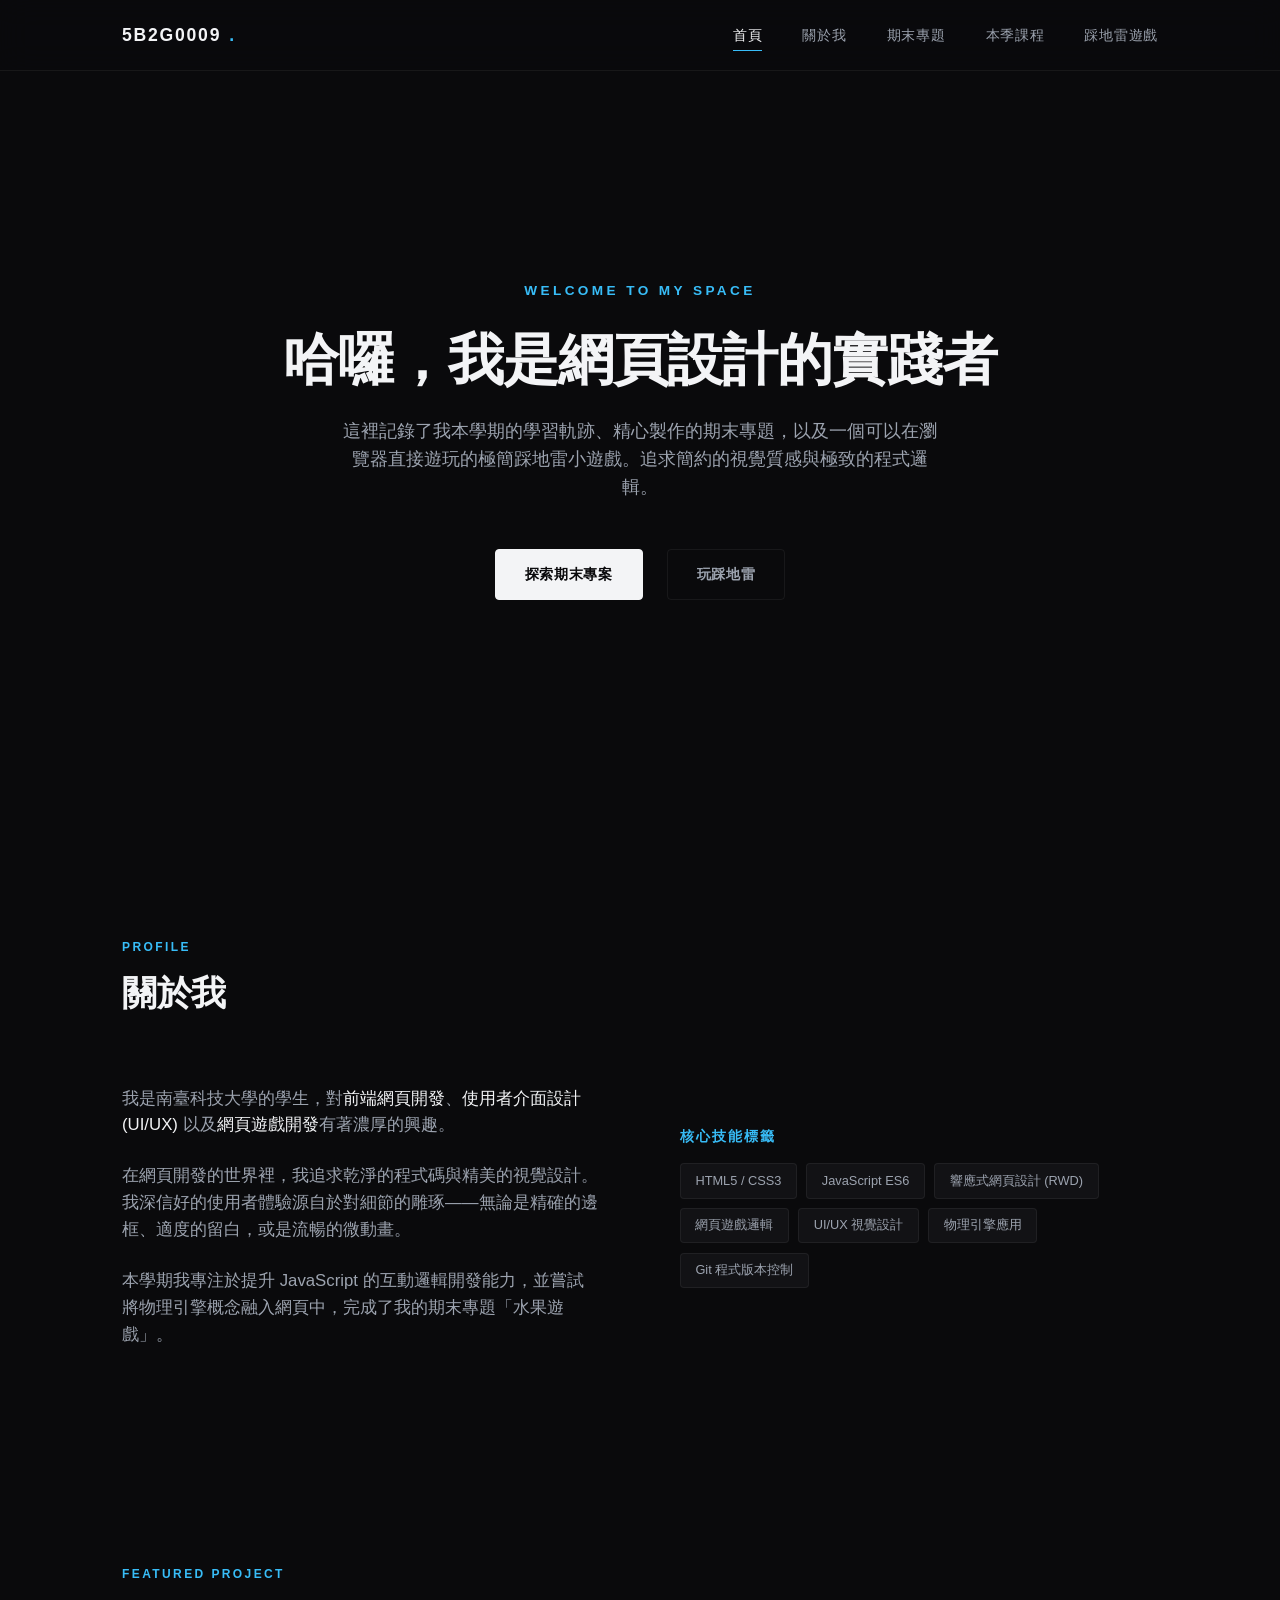
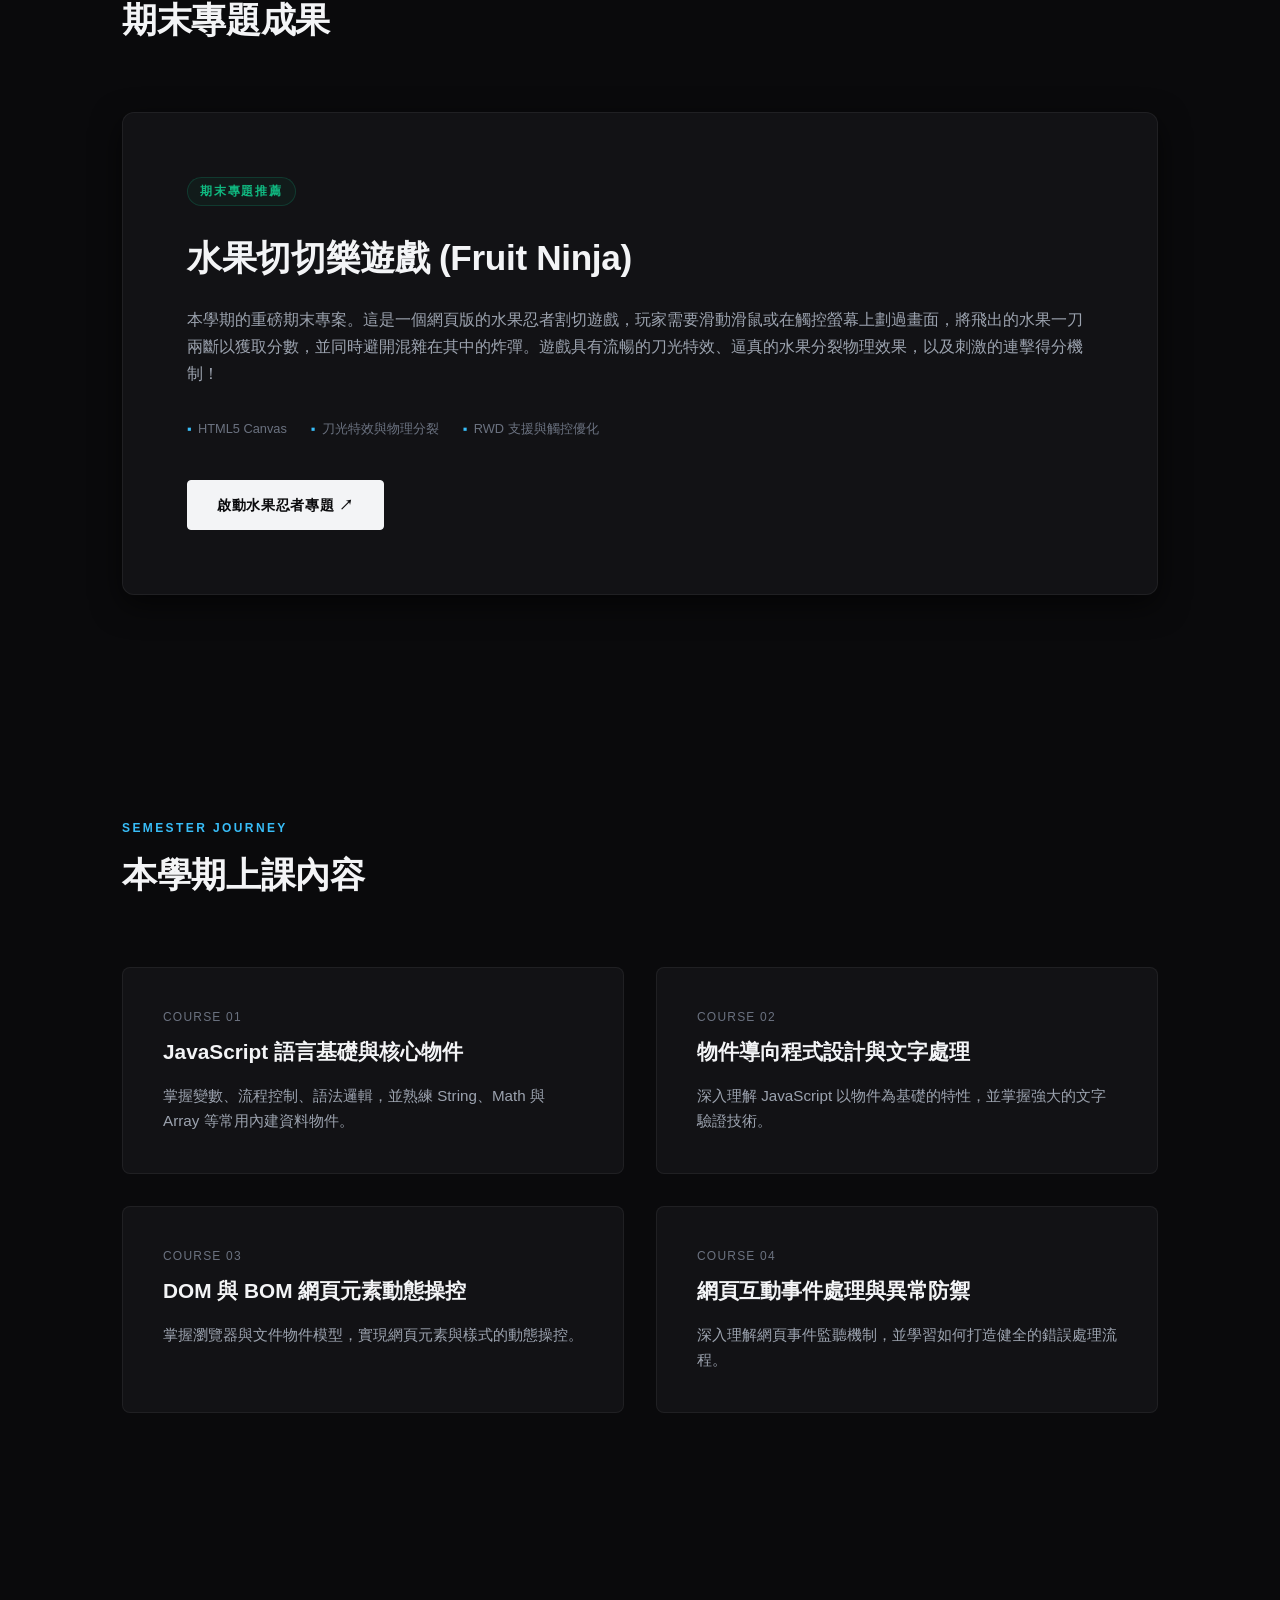
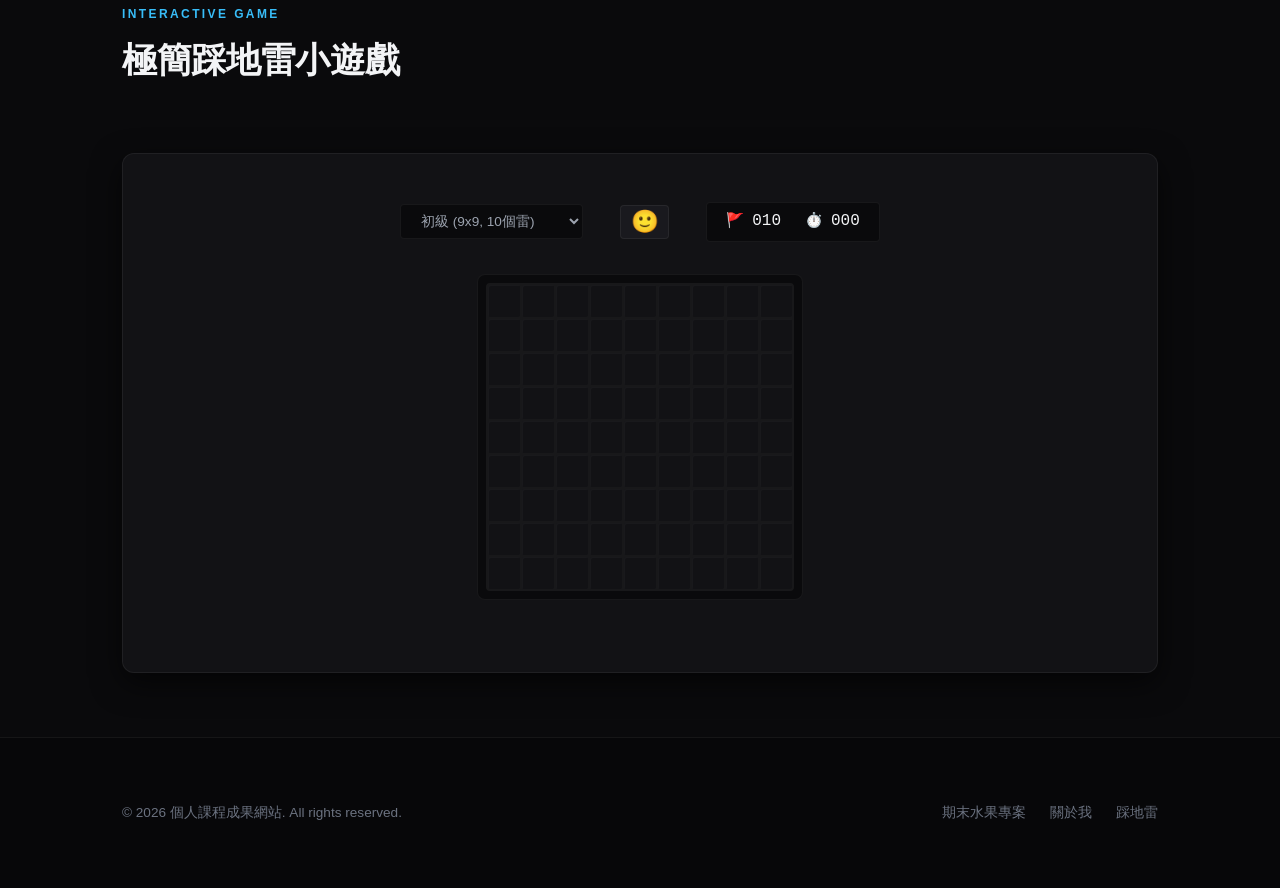
<file: index.html>
<!DOCTYPE html>
<html lang="zh-Hant">
<head>
  <meta charset="UTF-8">
  <meta name="viewport" content="width=device-width, initial-scale=1.0">
  <meta name="description" content="個人簡介網站 - 展示個人專長、本學期修課學習重點與踩地雷互動小遊戲，以及期末專案水果遊戲成果。">
  <title>個人網頁 | 專案與課程成果展示</title>
  <!-- Google Fonts: Inter -->
  <link rel="preconnect" href="https://fonts.googleapis.com">
  <link rel="preconnect" href="https://fonts.gstatic.com" crossorigin>
  <link href="https://fonts.googleapis.com/css2?family=Inter:wght@300;400;500;600;700;800&display=swap" rel="stylesheet">
  <!-- Stylesheet -->
  <link rel="stylesheet" href="style.css">
</head>
<body>

  <!-- 導覽列 -->
  <header>
    <div class="nav-container">
      <a href="#" class="logo">5B2G0009<span>.</span></a>
      <ul class="nav-links" id="navLinks">
        <li><a href="#" class="active">首頁</a></li>
        <li><a href="#about">關於我</a></li>
        <li><a href="#project">期末專題</a></li>
        <li><a href="#courses">本季課程</a></li>
        <li><a href="#game">踩地雷遊戲</a></li>
      </ul>
      <button class="menu-toggle" id="menuToggle" aria-label="切換選單">
        <span></span>
        <span></span>
        <span></span>
      </button>
    </div>
  </header>

  <!-- 首頁 Hero 區塊 -->
  <section class="hero" id="home">
    <div class="container">
      <div class="hero-content">
        <span class="hero-subtitle">Welcome to my space</span>
        <h1 class="hero-title">哈囉，我是網頁設計的實踐者</h1>
        <p class="hero-description">
          這裡記錄了我本學期的學習軌跡、精心製作的期末專題，以及一個可以在瀏覽器直接遊玩的極簡踩地雷小遊戲。追求簡約的視覺質感與極致的程式邏輯。
        </p>
        <div class="hero-cta-container">
          <a href="#project" class="btn btn-primary">探索期末專案</a>
          <a href="#game" class="btn btn-secondary">玩踩地雷</a>
        </div>
      </div>
    </div>
  </section>

  <!-- 關於我 Section -->
  <section class="section" id="about">
    <div class="container">
      <div class="section-header">
        <span class="section-label">Profile</span>
        <h2 class="section-title">關於我</h2>
      </div>
      <div class="about-grid">
        <div class="about-text">
          <p>
            我是南臺科技大學的學生，對<strong>前端網頁開發</strong>、<strong>使用者介面設計 (UI/UX)</strong> 以及<strong>網頁遊戲開發</strong>有著濃厚的興趣。
          </p>
          <p>
            在網頁開發的世界裡，我追求乾淨的程式碼與精美的視覺設計。我深信好的使用者體驗源自於對細節的雕琢——無論是精確的邊框、適度的留白，或是流暢的微動畫。
          </p>
          <p>
            本學期我專注於提升 JavaScript 的互動邏輯開發能力，並嘗試將物理引擎概念融入網頁中，完成了我的期末專題「水果遊戲」。
          </p>
        </div>
        <div>
          <h3 class="skills-title">核心技能標籤</h3>
          <div class="skills-list">
            <span class="skill-tag">HTML5 / CSS3</span>
            <span class="skill-tag">JavaScript ES6</span>
            <span class="skill-tag">響應式網頁設計 (RWD)</span>
            <span class="skill-tag">網頁遊戲邏輯</span>
            <span class="skill-tag">UI/UX 視覺設計</span>
            <span class="skill-tag">物理引擎應用</span>
            <span class="skill-tag">Git 程式版本控制</span>
          </div>
        </div>
      </div>
    </div>
  </section>

  <!-- 期末專題焦點 Section (明顯擺放) -->
  <section class="section" id="project">
    <div class="container">
      <div class="section-header">
        <span class="section-label">Featured Project</span>
        <h2 class="section-title">期末專題成果</h2>
      </div>
      
      <!-- 醒目的專題宣傳卡 -->
      <div class="project-showcase">
        <div class="project-details">
          <span class="project-tag">期末專題推薦</span>
          <h3 class="project-name">水果切切樂遊戲 (Fruit Ninja)</h3>
          <p class="project-description">
            本學期的重磅期末專案。這是一個網頁版的水果忍者割切遊戲，玩家需要滑動滑鼠或在觸控螢幕上劃過畫面，將飛出的水果一刀兩斷以獲取分數，並同時避開混雜在其中的炸彈。遊戲具有流暢的刀光特效、逼真的水果分裂物理效果，以及刺激的連擊得分機制！
          </p>
          <ul class="project-specs">
            <li>HTML5 Canvas</li>
            <li>刀光特效與物理分裂</li>
            <li>RWD 支援與觸控優化</li>
          </ul>
          <a href="https://5b2g0009.github.io/fruit/" target="_blank" rel="noopener noreferrer" class="btn btn-primary" id="launchProjectBtn" style="align-self: flex-start;">
            啟動水果忍者專題 ↗
          </a>
        </div>
      </div>
    </div>
  </section>

  <!-- 本學期課程 Section -->
  <section class="section" id="courses">
    <div class="container">
      <div class="section-header">
        <span class="section-label">Semester Journey</span>
        <h2 class="section-title">本學期上課內容</h2>
      </div>
      <div class="courses-grid">
        
        <!-- 課程 1 -->
        <div class="course-card" onclick="toggleCourse(this)">
          <span class="course-code">Course 01</span>
          <h3 class="course-title">JavaScript 語言基礎與核心物件</h3>
          <p class="course-summary">掌握變數、流程控制、語法邏輯，並熟練 String、Math 與 Array 等常用內建資料物件。</p>
          <div class="course-details">
            <ul>
              <li>JavaScript 歷史概述與 ECMAScript 標準。</li>
              <li>變數宣告（let, const）、資料型態與流程控制語法。</li>
              <li>String、Math 與 Array 等核心資料物件的高階操作。</li>
            </ul>
          </div>
        </div>

        <!-- 課程 2 -->
        <div class="course-card" onclick="toggleCourse(this)">
          <span class="course-code">Course 02</span>
          <h3 class="course-title">物件導向程式設計與文字處理</h3>
          <p class="course-summary">深入理解 JavaScript 以物件為基礎的特性，並掌握強大的文字驗證技術。</p>
          <div class="course-details">
            <ul>
              <li>物件字面值、建構函式與原型鏈（Prototype）概念。</li>
              <li>理解執行環境中的 this 關鍵字指向與綁定。</li>
              <li>常規表示式（Regular Expression）語法與表單欄位驗證。</li>
            </ul>
          </div>
        </div>

        <!-- 課程 3 -->
        <div class="course-card" onclick="toggleCourse(this)">
          <span class="course-code">Course 03</span>
          <h3 class="course-title">DOM 與 BOM 網頁元素動態操控</h3>
          <p class="course-summary">掌握瀏覽器與文件物件模型，實現網頁元素與樣式的動態操控。</p>
          <div class="course-details">
            <ul>
              <li>Window 頂層物件、計時器與 BOM 瀏覽器操控。</li>
              <li>Document 節點樹的選取、動態建立、刪除與修改。</li>
              <li>style / styleSheet 物件操控與網頁元素座標定位。</li>
            </ul>
          </div>
        </div>

        <!-- 課程 4 -->
        <div class="course-card" onclick="toggleCourse(this)">
          <span class="course-code">Course 04</span>
          <h3 class="course-title">網頁互動事件處理與異常防禦</h3>
          <p class="course-summary">深入理解網頁事件監聽機制，並學習如何打造健全的錯誤處理流程。</p>
          <div class="course-details">
            <ul>
              <li>常見互動事件監聽、事件物件（Event）的屬性與應用。</li>
              <li>理解事件流機制：事件冒泡（Bubbling）與捕獲（Capture）。</li>
              <li>使用 try...catch 進行異常處理與嚴格模式（use strict）除錯。</li>
            </ul>
          </div>
        </div>

      </div>
    </div>
  </section>

  <!-- 踩地雷遊戲 Section -->
  <section class="section" id="game">
    <div class="container">
      <div class="section-header">
        <span class="section-label">Interactive Game</span>
        <h2 class="section-title">極簡踩地雷小遊戲</h2>
      </div>

      <!-- 踩地雷容器 -->
      <div class="game-container">
        
        <!-- 控制面板 -->
        <div class="game-controls">
          <div>
            <select class="difficulty-select" id="difficultySelect">
              <option value="easy">初級 (9x9, 10個雷)</option>
              <option value="medium">中級 (16x16, 40個雷)</option>
            </select>
          </div>
          <button class="smiley-btn" id="smileyBtn">🙂</button>
          <div class="game-stats">
            <div class="stat-box">
              <span class="stat-icon">🚩</span>
              <span id="mineCounter">010</span>
            </div>
            <div class="stat-box">
              <span class="stat-icon">⏱️</span>
              <span id="timer">000</span>
            </div>
          </div>
        </div>

        <!-- 遊戲棋盤 -->
        <div class="minesweeper-wrapper">
          <div class="minesweeper-grid" id="minesweeperGrid"></div>
          
          <!-- 勝負彈出窗 -->
          <div class="game-overlay" id="gameOverlay">
            <div class="overlay-content">
              <h3 class="overlay-title" id="overlayTitle">遊戲結束</h3>
              <p class="overlay-text" id="overlayText">恭喜獲勝！</p>
              <button class="btn btn-accent" id="restartBtn">再玩一次</button>
            </div>
          </div>
        </div>

        <!-- 手機端標記切換（輔助功能） -->
        <div class="mobile-controls">
          <button class="flag-mode-btn" id="flagModeBtn">
            <span>⛏️</span> 挖土模式
          </button>
        </div>
      </div>
    </div>
  </section>

  <!-- 頁尾 -->
  <footer>
    <div class="container footer-content">
      <div class="copyright">
        &copy; 2026 個人課程成果網站. All rights reserved.
      </div>
      <div class="social-links">
        <a href="https://5b2g0009.github.io/fruit/" target="_blank" rel="noopener noreferrer">期末水果專案</a>
        <a href="#about">關於我</a>
        <a href="#game">踩地雷</a>
      </div>
    </div>
  </footer>

  <!-- Scripts -->
  <script src="app.js"></script>
  <script src="minesweeper.js"></script>
</body>
</html>
</file>
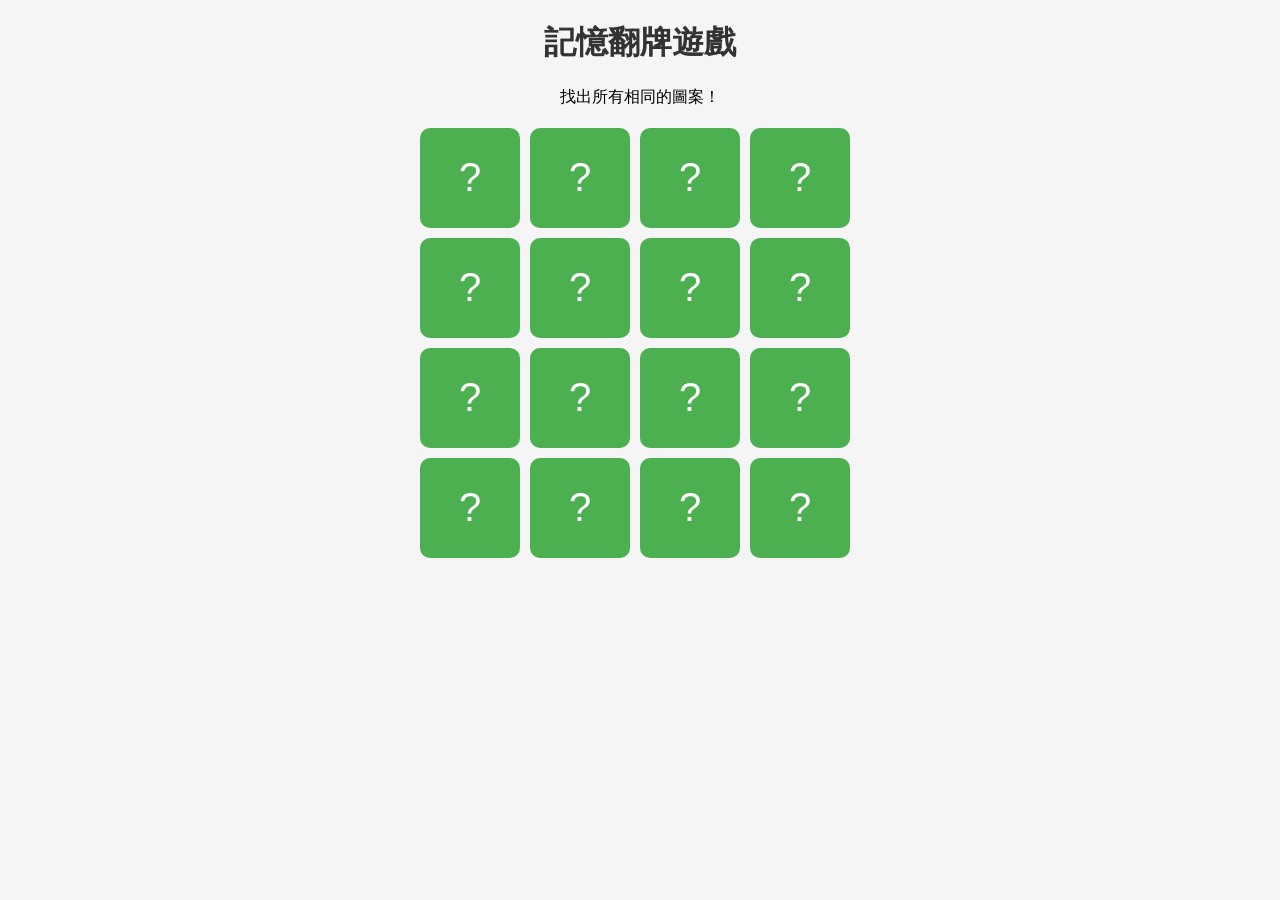
<file: f.html>
<!DOCTYPE html>
<html lang="zh-Hant">
<head>
<meta charset="UTF-8">
<title>記憶翻牌遊戲</title>

<style>
body{
    font-family: Arial;
    text-align: center;
    background: #f5f5f5;
}

h1{
    color: #333;
}

#game{
    width: 440px;
    margin: 20px auto;
    display: grid;
    grid-template-columns: repeat(4, 100px);
    gap: 10px;
}

.card{
    width: 100px;
    height: 100px;
    background: #4CAF50;
    color: white;
    font-size: 40px;
    display: flex;
    justify-content: center;
    align-items: center;
    cursor: pointer;
    border-radius: 10px;
}

.open{
    background: white;
    color: black;
}

.matched{
    background: orange;
    color: white;
}
</style>
</head>

<body>

<h1>記憶翻牌遊戲</h1>
<p>找出所有相同的圖案！</p>

<div id="game"></div>

<script>
const symbols = [
    "🍎","🍎",
    "🍌","🍌",
    "🍇","🍇",
    "🍓","🍓",
    "🍉","🍉",
    "🍒","🍒",
    "🥝","🥝",
    "🍍","🍍"
];

// 洗牌
symbols.sort(() => Math.random() - 0.5);

const game = document.getElementById("game");

let firstCard = null;
let secondCard = null;
let lockBoard = false;
let matchedCount = 0;

symbols.forEach(symbol => {

    const card = document.createElement("div");
    card.classList.add("card");
    card.dataset.symbol = symbol;
    card.textContent = "?";

    card.addEventListener("click", () => {

        if(lockBoard) return;
        if(card === firstCard) return;
        if(card.classList.contains("matched")) return;

        card.textContent = symbol;
        card.classList.add("open");

        if(!firstCard){
            firstCard = card;
            return;
        }

        secondCard = card;

        // 配對成功
        if(firstCard.dataset.symbol === secondCard.dataset.symbol){

            firstCard.classList.add("matched");
            secondCard.classList.add("matched");

            matchedCount += 2;

            firstCard = null;
            secondCard = null;

            if(matchedCount === symbols.length){
                setTimeout(() => {
                    alert("恭喜過關！");
                }, 300);
            }
        }
        else{

            lockBoard = true;

            setTimeout(() => {

                firstCard.textContent = "?";
                secondCard.textContent = "?";

                firstCard.classList.remove("open");
                secondCard.classList.remove("open");

                firstCard = null;
                secondCard = null;

                lockBoard = false;

            }, 1000);
        }

    });

    game.appendChild(card);

});
</script>

</body>
</html>
</file>
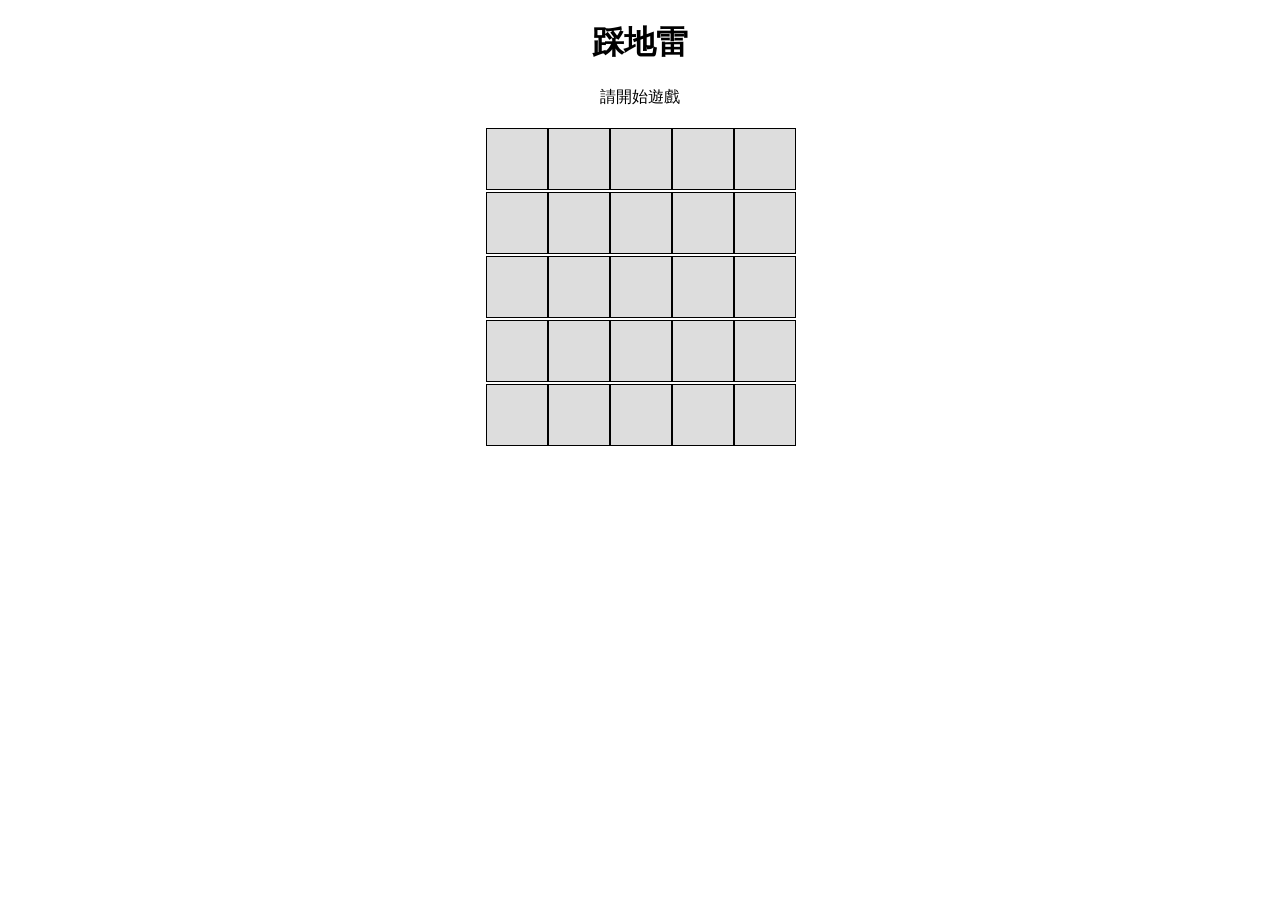
<file: h.html>
<!DOCTYPE html>
<html lang="zh-Hant">
<head>
<meta charset="UTF-8">
<title>踩地雷</title>

<style>
body{
    text-align:center;
    font-family:Arial;
}

#board{
    display:grid;
    grid-template-columns:repeat(5,60px);
    gap:2px;
    justify-content:center;
    margin-top:20px;
}

.cell{
    width:60px;
    height:60px;
    border:1px solid black;
    background:#ddd;
    font-size:24px;
    cursor:pointer;
    display:flex;
    justify-content:center;
    align-items:center;
}

.open{
    background:white;
}
</style>
</head>

<body>

<h1>踩地雷</h1>
<p id="msg">請開始遊戲</p>

<div id="board"></div>

<script>
const size = 5;
const mineCount = 5;
const board = document.getElementById("board");

let mines = [];

// 隨機產生地雷
while(mines.length < mineCount){
    let n = Math.floor(Math.random() * size * size);
    if(!mines.includes(n)){
        mines.push(n);
    }
}

for(let i=0;i<size*size;i++){

    const cell = document.createElement("div");
    cell.className = "cell";

    cell.addEventListener("click",function(){

        if(cell.classList.contains("open")){
            return;
        }

        cell.classList.add("open");

        // 踩到地雷
        if(mines.includes(i)){
            cell.textContent = "💣";
            document.getElementById("msg").textContent = "遊戲結束！";
            revealMines();
            return;
        }

        // 計算周圍地雷數
        let count = countMines(i);
        cell.textContent = count > 0 ? count : "";
    });

    board.appendChild(cell);
}

// 顯示全部地雷
function revealMines(){
    const cells = document.querySelectorAll(".cell");

    mines.forEach(index=>{
        cells[index].textContent = "💣";
        cells[index].style.backgroundColor = "red";
    });
}

// 計算周圍地雷數
function countMines(index){

    let row = Math.floor(index / size);
    let col = index % size;

    let count = 0;

    for(let r=-1;r<=1;r++){
        for(let c=-1;c<=1;c++){

            if(r===0 && c===0) continue;

            let nr = row + r;
            let nc = col + c;

            if(nr>=0 && nr<size && nc>=0 && nc<size){

                let nIndex = nr * size + nc;

                if(mines.includes(nIndex)){
                    count++;
                }
            }
        }
    }

    return count;
}
</script>

</body>
</html>
</file>
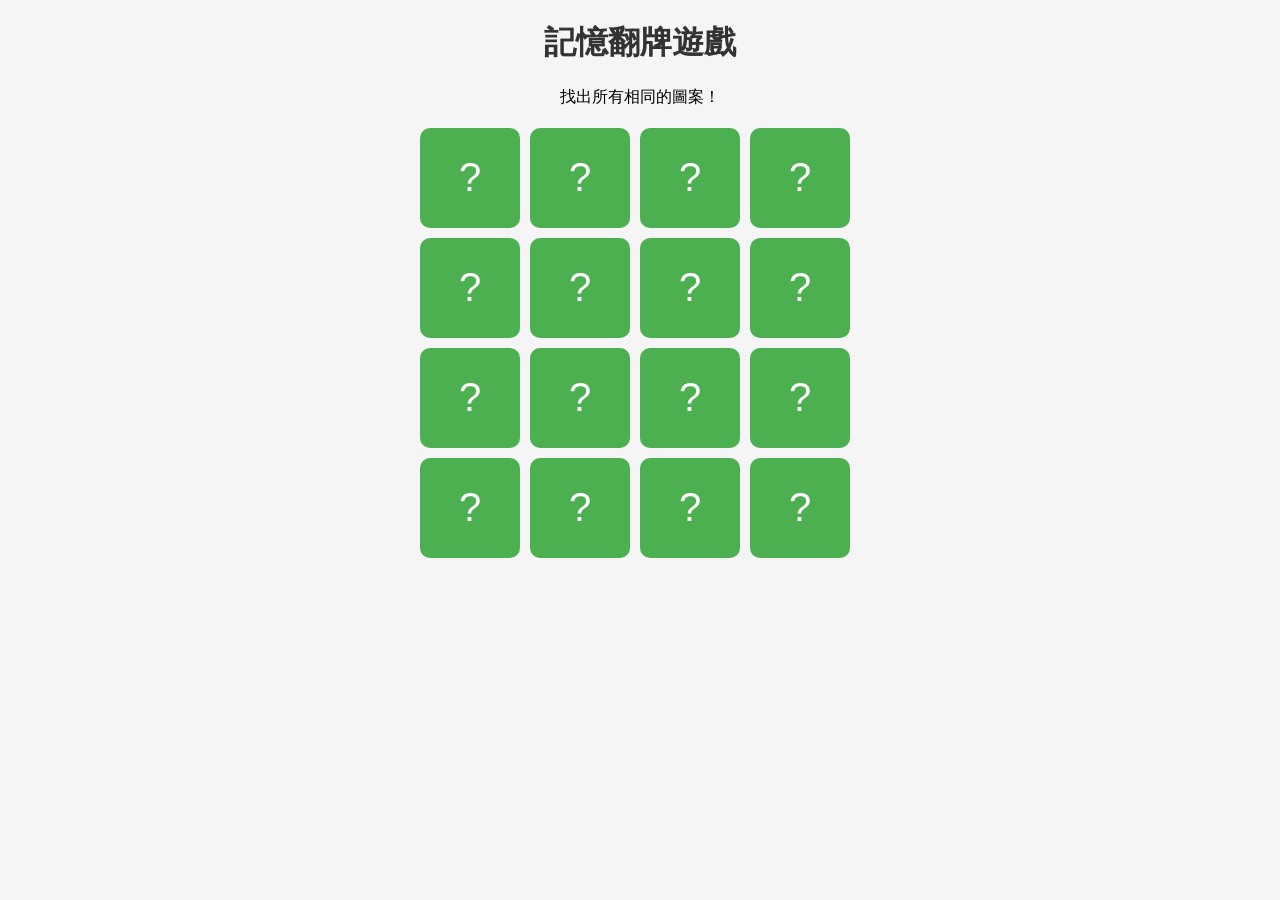
<file: no-sidebar.html>
<!DOCTYPE html>
<html lang="zh-Hant">
<head>
<meta charset="UTF-8">
<title>記憶翻牌遊戲</title>

<style>
body{
    font-family: Arial;
    text-align: center;
    background: #f5f5f5;
}

h1{
    color: #333;
}

#game{
    width: 440px;
    margin: 20px auto;
    display: grid;
    grid-template-columns: repeat(4, 100px);
    gap: 10px;
}

.card{
    width: 100px;
    height: 100px;
    background: #4CAF50;
    color: white;
    font-size: 40px;
    display: flex;
    justify-content: center;
    align-items: center;
    cursor: pointer;
    border-radius: 10px;
}

.open{
    background: white;
    color: black;
}

.matched{
    background: orange;
    color: white;
}
</style>
</head>

<body>

<h1>記憶翻牌遊戲</h1>
<p>找出所有相同的圖案！</p>

<div id="game"></div>

<script>
const symbols = [
    "🍎","🍎",
    "🍌","🍌",
    "🍇","🍇",
    "🍓","🍓",
    "🍉","🍉",
    "🍒","🍒",
    "🥝","🥝",
    "🍍","🍍"
];

// 洗牌
symbols.sort(() => Math.random() - 0.5);

const game = document.getElementById("game");

let firstCard = null;
let secondCard = null;
let lockBoard = false;
let matchedCount = 0;

symbols.forEach(symbol => {

    const card = document.createElement("div");
    card.classList.add("card");
    card.dataset.symbol = symbol;
    card.textContent = "?";

    card.addEventListener("click", () => {

        if(lockBoard) return;
        if(card === firstCard) return;
        if(card.classList.contains("matched")) return;

        card.textContent = symbol;
        card.classList.add("open");

        if(!firstCard){
            firstCard = card;
            return;
        }

        secondCard = card;

        // 配對成功
        if(firstCard.dataset.symbol === secondCard.dataset.symbol){

            firstCard.classList.add("matched");
            secondCard.classList.add("matched");

            matchedCount += 2;

            firstCard = null;
            secondCard = null;

            if(matchedCount === symbols.length){
                setTimeout(() => {
                    alert("恭喜過關！");
                }, 300);
            }
        }
        else{

            lockBoard = true;

            setTimeout(() => {

                firstCard.textContent = "?";
                secondCard.textContent = "?";

                firstCard.classList.remove("open");
                secondCard.classList.remove("open");

                firstCard = null;
                secondCard = null;

                lockBoard = false;

            }, 1000);
        }

    });

    game.appendChild(card);

});
</script>

</body>
</html>
</file>
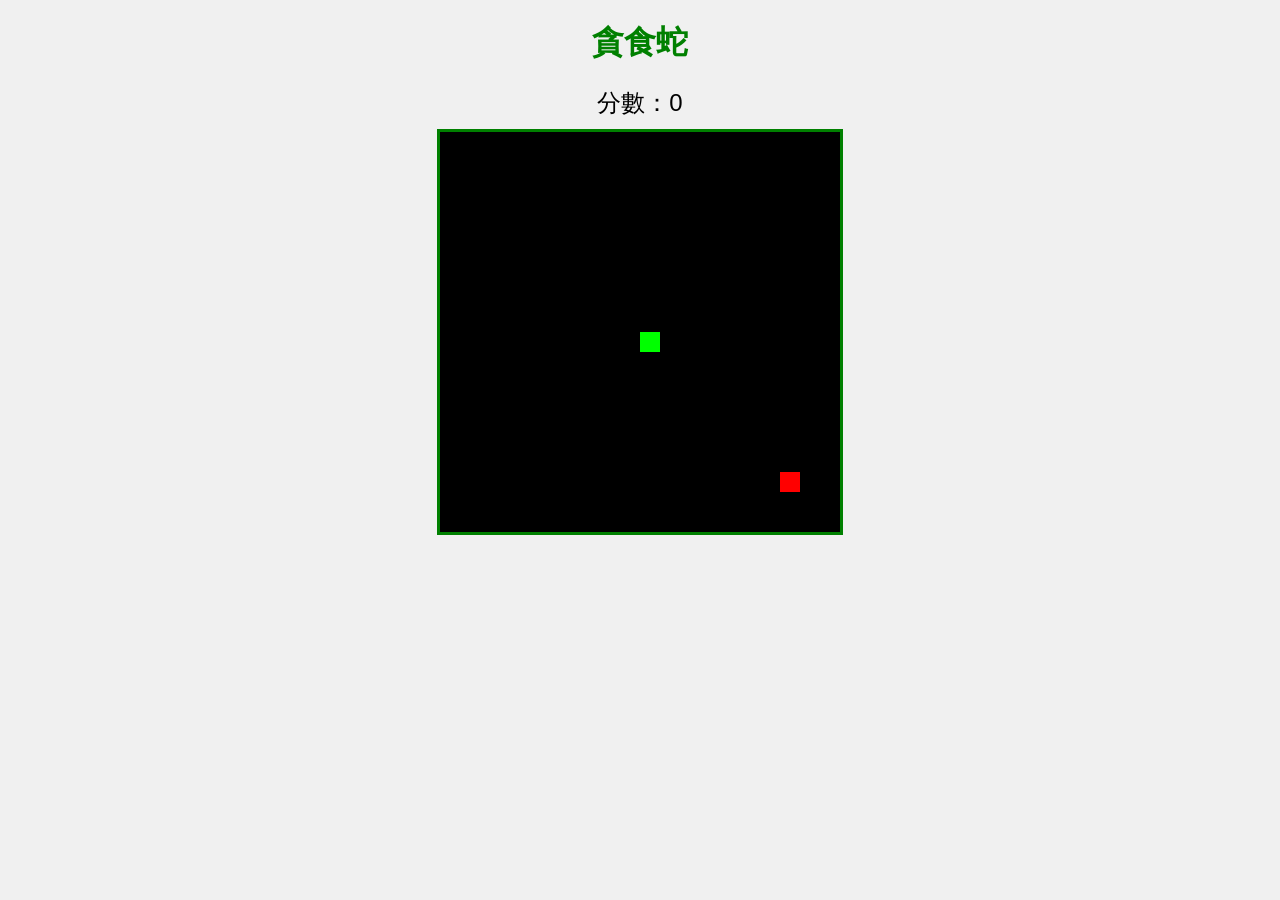
<file: right-sidebar.html>
<!DOCTYPE html>
<html lang="zh-Hant">
<head>
<meta charset="UTF-8">
<meta name="viewport" content="width=device-width, initial-scale=1.0">
<title>貪食蛇</title>

<style>
body{
    text-align:center;
    font-family:Arial, sans-serif;
    background:#f0f0f0;
}

h1{
    color:green;
}

canvas{
    background:black;
    border:3px solid green;
}

#score{
    font-size:24px;
    margin:10px;
}
</style>
</head>
<body>

<h1>貪食蛇</h1>
<div id="score">分數：0</div>

<canvas id="game" width="400" height="400"></canvas>

<script>
const canvas = document.getElementById("game");
const ctx = canvas.getContext("2d");

const box = 20;
const rows = canvas.width / box;

let score = 0;

// 蛇的初始位置
let snake = [
    {x: 10 * box, y: 10 * box}
];

// 食物位置
let food = {
    x: Math.floor(Math.random() * rows) * box,
    y: Math.floor(Math.random() * rows) * box
};

let direction = "";

// 鍵盤控制
document.addEventListener("keydown", changeDirection);

function changeDirection(event){
    if(event.key === "ArrowLeft" && direction !== "RIGHT"){
        direction = "LEFT";
    }
    else if(event.key === "ArrowUp" && direction !== "DOWN"){
        direction = "UP";
    }
    else if(event.key === "ArrowRight" && direction !== "LEFT"){
        direction = "RIGHT";
    }
    else if(event.key === "ArrowDown" && direction !== "UP"){
        direction = "DOWN";
    }
}

function collision(head, body){
    for(let i = 0; i < body.length; i++){
        if(head.x === body[i].x &&
           head.y === body[i].y){
            return true;
        }
    }
    return false;
}

function draw(){

    // 清空畫面
    ctx.fillStyle = "black";
    ctx.fillRect(0, 0, canvas.width, canvas.height);

    // 畫蛇
    for(let i = 0; i < snake.length; i++){
        ctx.fillStyle = i === 0 ? "lime" : "green";
        ctx.fillRect(
            snake[i].x,
            snake[i].y,
            box,
            box
        );
    }

    // 畫食物
    ctx.fillStyle = "red";
    ctx.fillRect(food.x, food.y, box, box);

    let snakeX = snake[0].x;
    let snakeY = snake[0].y;

    if(direction === "LEFT") snakeX -= box;
    if(direction === "UP") snakeY -= box;
    if(direction === "RIGHT") snakeX += box;
    if(direction === "DOWN") snakeY += box;

    // 吃到食物
    if(snakeX === food.x && snakeY === food.y){

        score++;
        document.getElementById("score").innerText =
            "分數：" + score;

        food = {
            x: Math.floor(Math.random() * rows) * box,
            y: Math.floor(Math.random() * rows) * box
        };
    }
    else{
        snake.pop();
    }

    const newHead = {
        x: snakeX,
        y: snakeY
    };

    // 撞牆或撞自己
    if(
        snakeX < 0 ||
        snakeY < 0 ||
        snakeX >= canvas.width ||
        snakeY >= canvas.height ||
        collision(newHead, snake)
    ){
        clearInterval(game);
        alert("遊戲結束！你的分數：" + score);
        return;
    }

    snake.unshift(newHead);
}

const game = setInterval(draw, 120);
</script>

</body>
</html>
</file>
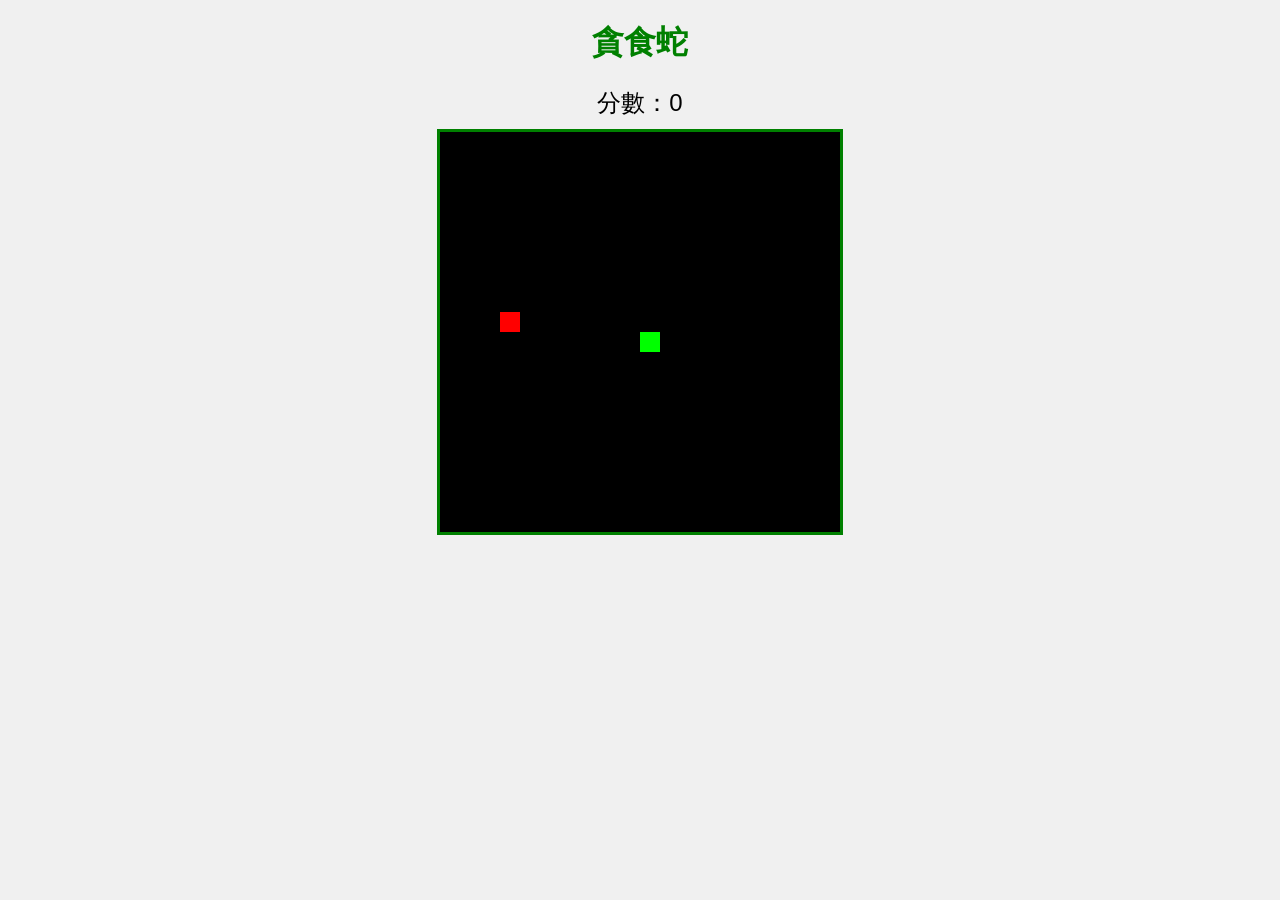
<file: t.html>
<!DOCTYPE html>
<html lang="zh-Hant">
<head>
<meta charset="UTF-8">
<meta name="viewport" content="width=device-width, initial-scale=1.0">
<title>貪食蛇</title>

<style>
body{
    text-align:center;
    font-family:Arial, sans-serif;
    background:#f0f0f0;
}

h1{
    color:green;
}

canvas{
    background:black;
    border:3px solid green;
}

#score{
    font-size:24px;
    margin:10px;
}
</style>
</head>
<body>

<h1>貪食蛇</h1>
<div id="score">分數：0</div>

<canvas id="game" width="400" height="400"></canvas>

<script>
const canvas = document.getElementById("game");
const ctx = canvas.getContext("2d");

const box = 20;
const rows = canvas.width / box;

let score = 0;

// 蛇的初始位置
let snake = [
    {x: 10 * box, y: 10 * box}
];

// 食物位置
let food = {
    x: Math.floor(Math.random() * rows) * box,
    y: Math.floor(Math.random() * rows) * box
};

let direction = "";

// 鍵盤控制
document.addEventListener("keydown", changeDirection);

function changeDirection(event){
    if(event.key === "ArrowLeft" && direction !== "RIGHT"){
        direction = "LEFT";
    }
    else if(event.key === "ArrowUp" && direction !== "DOWN"){
        direction = "UP";
    }
    else if(event.key === "ArrowRight" && direction !== "LEFT"){
        direction = "RIGHT";
    }
    else if(event.key === "ArrowDown" && direction !== "UP"){
        direction = "DOWN";
    }
}

function collision(head, body){
    for(let i = 0; i < body.length; i++){
        if(head.x === body[i].x &&
           head.y === body[i].y){
            return true;
        }
    }
    return false;
}

function draw(){

    // 清空畫面
    ctx.fillStyle = "black";
    ctx.fillRect(0, 0, canvas.width, canvas.height);

    // 畫蛇
    for(let i = 0; i < snake.length; i++){
        ctx.fillStyle = i === 0 ? "lime" : "green";
        ctx.fillRect(
            snake[i].x,
            snake[i].y,
            box,
            box
        );
    }

    // 畫食物
    ctx.fillStyle = "red";
    ctx.fillRect(food.x, food.y, box, box);

    let snakeX = snake[0].x;
    let snakeY = snake[0].y;

    if(direction === "LEFT") snakeX -= box;
    if(direction === "UP") snakeY -= box;
    if(direction === "RIGHT") snakeX += box;
    if(direction === "DOWN") snakeY += box;

    // 吃到食物
    if(snakeX === food.x && snakeY === food.y){

        score++;
        document.getElementById("score").innerText =
            "分數：" + score;

        food = {
            x: Math.floor(Math.random() * rows) * box,
            y: Math.floor(Math.random() * rows) * box
        };
    }
    else{
        snake.pop();
    }

    const newHead = {
        x: snakeX,
        y: snakeY
    };

    // 撞牆或撞自己
    if(
        snakeX < 0 ||
        snakeY < 0 ||
        snakeX >= canvas.width ||
        snakeY >= canvas.height ||
        collision(newHead, snake)
    ){
        clearInterval(game);
        alert("遊戲結束！你的分數：" + score);
        return;
    }

    snake.unshift(newHead);
}

const game = setInterval(draw, 120);
</script>

</body>
</html>
</file>
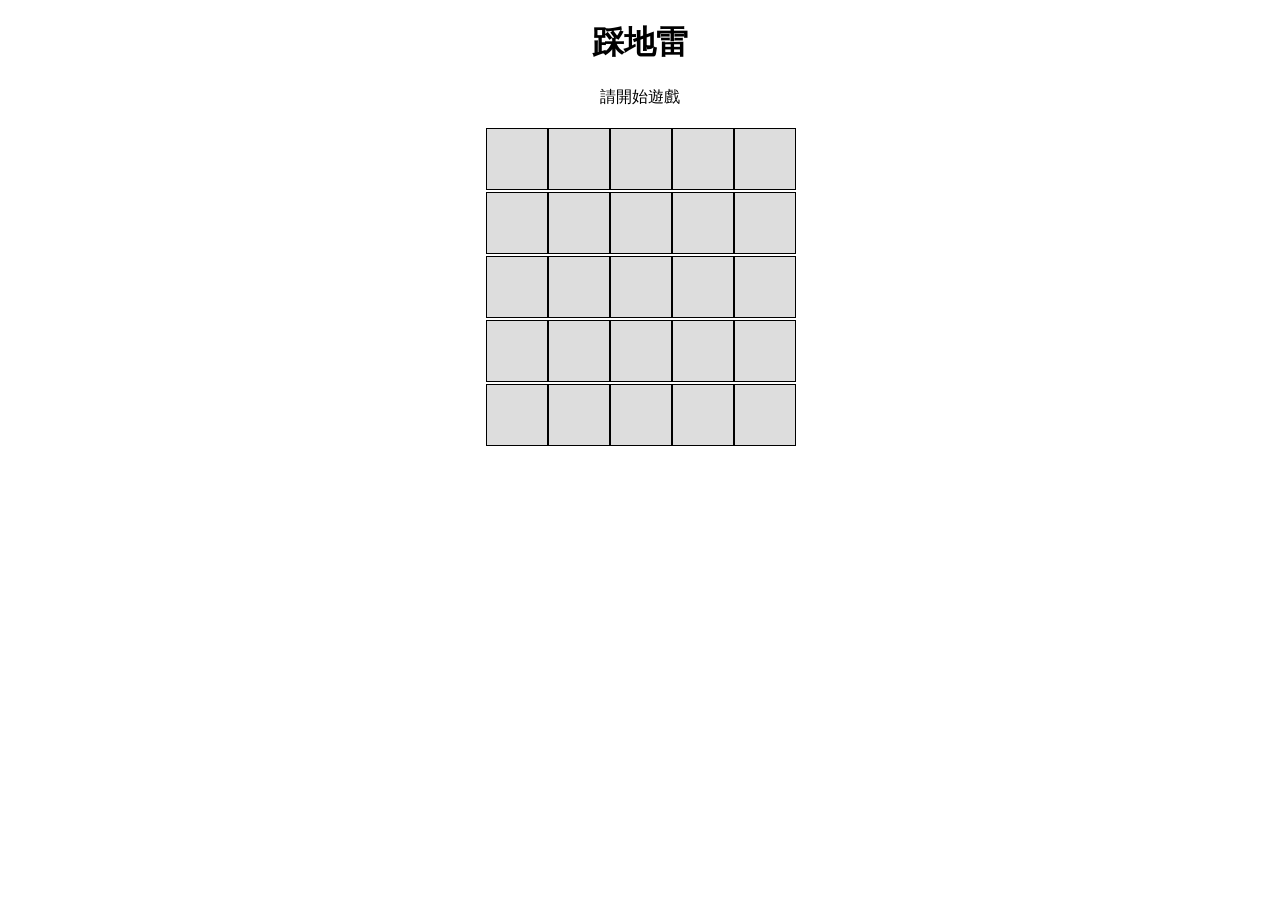
<file: images/h.html>
<!DOCTYPE html>
<html lang="zh-Hant">
<head>
<meta charset="UTF-8">
<title>踩地雷</title>

<style>
body{
    text-align:center;
    font-family:Arial;
}

#board{
    display:grid;
    grid-template-columns:repeat(5,60px);
    gap:2px;
    justify-content:center;
    margin-top:20px;
}

.cell{
    width:60px;
    height:60px;
    border:1px solid black;
    background:#ddd;
    font-size:24px;
    cursor:pointer;
    display:flex;
    justify-content:center;
    align-items:center;
}

.open{
    background:white;
}
</style>
</head>

<body>

<h1>踩地雷</h1>
<p id="msg">請開始遊戲</p>

<div id="board"></div>

<script>
const size = 5;
const mineCount = 5;
const board = document.getElementById("board");

let mines = [];

// 隨機產生地雷
while(mines.length < mineCount){
    let n = Math.floor(Math.random() * size * size);
    if(!mines.includes(n)){
        mines.push(n);
    }
}

for(let i=0;i<size*size;i++){

    const cell = document.createElement("div");
    cell.className = "cell";

    cell.addEventListener("click",function(){

        if(cell.classList.contains("open")){
            return;
        }

        cell.classList.add("open");

        // 踩到地雷
        if(mines.includes(i)){
            cell.textContent = "💣";
            document.getElementById("msg").textContent = "遊戲結束！";
            revealMines();
            return;
        }

        // 計算周圍地雷數
        let count = countMines(i);
        cell.textContent = count > 0 ? count : "";
    });

    board.appendChild(cell);
}

// 顯示全部地雷
function revealMines(){
    const cells = document.querySelectorAll(".cell");

    mines.forEach(index=>{
        cells[index].textContent = "💣";
        cells[index].style.backgroundColor = "red";
    });
}

// 計算周圍地雷數
function countMines(index){

    let row = Math.floor(index / size);
    let col = index % size;

    let count = 0;

    for(let r=-1;r<=1;r++){
        for(let c=-1;c<=1;c++){

            if(r===0 && c===0) continue;

            let nr = row + r;
            let nc = col + c;

            if(nr>=0 && nr<size && nc>=0 && nc<size){

                let nIndex = nr * size + nc;

                if(mines.includes(nIndex)){
                    count++;
                }
            }
        }
    }

    return count;
}
</script>

</body>
</html>
</file>
<file: style.css>
/* ==========================================================================
   Minimalist Premium Dark Theme CSS
   ========================================================================== */

:root {
  /* Color System */
  --bg-primary: #0a0a0c;
  --bg-secondary: #121215;
  --bg-tertiary: #19191e;
  --accent: #38bdf8; /* Glacier Blue */
  --accent-rgb: 56, 189, 248;
  --accent-secondary: #10b981; /* Emerald */
  --accent-secondary-rgb: 16, 185, 129;
  
  /* Text Colors */
  --text-primary: #f3f4f6;
  --text-secondary: #9ca3af;
  --text-muted: #6b7280;
  
  /* Borders & Shadows */
  --border: rgba(255, 255, 255, 0.06);
  --border-hover: rgba(255, 255, 255, 0.12);
  --shadow-sm: 0 2px 8px rgba(0, 0, 0, 0.5);
  --shadow-md: 0 10px 30px rgba(0, 0, 0, 0.6);
  --shadow-lg: 0 20px 50px rgba(0, 0, 0, 0.8);
  
  /* Layout */
  --max-width: 1100px;
  --font-family: -apple-system, BlinkMacSystemFont, "SF Pro Text", "SF Pro Icons", "Helvetica Neue", Helvetica, Arial, "Microsoft JhengHei", sans-serif;
  --transition: all 0.3s cubic-bezier(0.25, 0.8, 0.25, 1);
}

/* Reset & Base Styles */
* {
  margin: 0;
  padding: 0;
  box-sizing: border-box;
}

html {
  scroll-behavior: smooth;
  background-color: var(--bg-primary);
  color: var(--text-primary);
  font-family: var(--font-family);
  -webkit-font-smoothing: antialiased;
  -moz-osx-font-smoothing: grayscale;
}

body {
  overflow-x: hidden;
  line-height: 1.6;
}

/* Scrollbar Style */
::-webkit-scrollbar {
  width: 8px;
  height: 8px;
}
::-webkit-scrollbar-track {
  background: var(--bg-primary);
}
::-webkit-scrollbar-thumb {
  background: var(--bg-tertiary);
  border-radius: 4px;
}
::-webkit-scrollbar-thumb:hover {
  background: var(--text-muted);
}

/* Layout Utilities */
.container {
  max-width: var(--max-width);
  margin: 0 auto;
  padding: 0 2rem;
}

.section {
  padding: 8rem 0 4rem 0;
  position: relative;
}

/* Navigation Bar */
header {
  position: fixed;
  top: 0;
  left: 0;
  width: 100%;
  z-index: 1000;
  background: rgba(10, 10, 12, 0.75);
  backdrop-filter: blur(15px);
  -webkit-backdrop-filter: blur(15px);
  border-bottom: 1px solid var(--border);
  transition: var(--transition);
}

.nav-container {
  display: flex;
  justify-content: space-between;
  align-items: center;
  height: 70px;
  max-width: var(--max-width);
  margin: 0 auto;
  padding: 0 2rem;
}

.logo {
  font-size: 1.1rem;
  font-weight: 700;
  letter-spacing: 0.1em;
  color: var(--text-primary);
  text-decoration: none;
  text-transform: uppercase;
  display: flex;
  align-items: center;
  gap: 0.5rem;
}

.logo span {
  color: var(--accent);
}

.nav-links {
  display: flex;
  list-style: none;
  gap: 2.5rem;
}

.nav-links a {
  text-decoration: none;
  color: var(--text-secondary);
  font-size: 0.9rem;
  font-weight: 500;
  letter-spacing: 0.05em;
  transition: var(--transition);
  position: relative;
  padding: 0.5rem 0;
}

.nav-links a::after {
  content: '';
  position: absolute;
  bottom: 0;
  left: 0;
  width: 0;
  height: 1px;
  background-color: var(--accent);
  transition: var(--transition);
}

.nav-links a:hover {
  color: var(--text-primary);
}

.nav-links a:hover::after,
.nav-links a.active::after {
  width: 100%;
}

.nav-links a.active {
  color: var(--text-primary);
}

/* Mobile Menu Toggle */
.menu-toggle {
  display: none;
  flex-direction: column;
  justify-content: space-between;
  width: 20px;
  height: 14px;
  background: transparent;
  border: none;
  cursor: pointer;
}

.menu-toggle span {
  width: 100%;
  height: 2px;
  background-color: var(--text-primary);
  transition: var(--transition);
}

/* Hero Section */
.hero {
  min-height: 90vh;
  display: flex;
  align-items: center;
  justify-content: center;
  padding-top: 70px;
}

.hero-content {
  display: flex;
  flex-direction: column;
  align-items: center;
  text-align: center;
  max-width: 800px;
}

.hero-subtitle {
  font-size: 0.85rem;
  text-transform: uppercase;
  letter-spacing: 0.25em;
  color: var(--accent);
  margin-bottom: 1.5rem;
  font-weight: 600;
}

.hero-title {
  font-size: 3.5rem;
  font-weight: 800;
  line-height: 1.2;
  letter-spacing: -0.02em;
  margin-bottom: 1.5rem;
}

.hero-description {
  font-size: 1.1rem;
  color: var(--text-secondary);
  margin-bottom: 3rem;
  max-width: 600px;
  font-weight: 300;
}

.hero-cta-container {
  display: flex;
  gap: 1.5rem;
}

/* Buttons */
.btn {
  display: inline-flex;
  align-items: center;
  justify-content: center;
  padding: 0.8rem 1.8rem;
  border-radius: 4px;
  font-size: 0.9rem;
  font-weight: 600;
  letter-spacing: 0.05em;
  text-decoration: none;
  cursor: pointer;
  transition: var(--transition);
}

.btn-primary {
  background-color: var(--text-primary);
  color: var(--bg-primary);
  border: 1px solid var(--text-primary);
}

.btn-primary:hover {
  background-color: transparent;
  color: var(--text-primary);
  box-shadow: 0 0 20px rgba(255, 255, 255, 0.1);
}

.btn-secondary {
  background-color: transparent;
  color: var(--text-secondary);
  border: 1px solid var(--border);
}

.btn-secondary:hover {
  color: var(--text-primary);
  border-color: var(--border-hover);
  background: rgba(255, 255, 255, 0.02);
}

.btn-accent {
  background-color: transparent;
  color: var(--accent);
  border: 1px solid rgba(56, 189, 248, 0.3);
}

.btn-accent:hover {
  background-color: rgba(56, 189, 248, 0.05);
  border-color: var(--accent);
  box-shadow: 0 0 15px rgba(56, 189, 248, 0.15);
}

/* Section Header */
.section-header {
  margin-bottom: 4rem;
}

.section-label {
  font-size: 0.75rem;
  text-transform: uppercase;
  letter-spacing: 0.2em;
  color: var(--accent);
  font-weight: 600;
  margin-bottom: 0.5rem;
  display: block;
}

.section-title {
  font-size: 2.2rem;
  font-weight: 700;
  letter-spacing: -0.01em;
}

/* Project Feature Card (Prominent Final Project Link) */
.project-showcase {
  background-color: var(--bg-secondary);
  border: 1px solid var(--border);
  border-radius: 12px;
  overflow: hidden;
  display: block;
  transition: var(--transition);
  box-shadow: var(--shadow-md);
  margin-bottom: 2rem;
}

.project-showcase:hover {
  border-color: rgba(56, 189, 248, 0.25);
  box-shadow: 0 15px 40px rgba(0, 0, 0, 0.8), 0 0 30px rgba(56, 189, 248, 0.04);
  transform: translateY(-2px);
}

.project-details {
  padding: 4rem;
  display: flex;
  flex-direction: column;
  justify-content: center;
}

.project-tag {
  align-self: flex-start;
  font-size: 0.75rem;
  font-weight: 600;
  letter-spacing: 0.15em;
  text-transform: uppercase;
  color: var(--accent-secondary);
  border: 1px solid rgba(16, 185, 129, 0.2);
  padding: 0.25rem 0.75rem;
  border-radius: 50px;
  margin-bottom: 1.5rem;
  background: rgba(16, 185, 129, 0.05);
}

.project-name {
  font-size: 2.2rem;
  font-weight: 700;
  margin-bottom: 1.2rem;
  letter-spacing: -0.01em;
}

.project-description {
  color: var(--text-secondary);
  font-size: 1rem;
  margin-bottom: 2rem;
  font-weight: 300;
  line-height: 1.7;
}

.project-specs {
  display: flex;
  gap: 1.5rem;
  margin-bottom: 2.5rem;
  list-style: none;
}

.project-specs li {
  font-size: 0.8rem;
  color: var(--text-muted);
  display: flex;
  align-items: center;
  gap: 0.4rem;
}

.project-specs li::before {
  content: '▪';
  color: var(--accent);
}

/* About Section */
.about-grid {
  display: grid;
  grid-template-columns: 1fr 1fr;
  gap: 5rem;
  align-items: start;
}

.about-text p {
  color: var(--text-secondary);
  font-size: 1.05rem;
  margin-bottom: 1.5rem;
  font-weight: 300;
}

.about-text strong {
  color: var(--text-primary);
  font-weight: 500;
}

.skills-title {
  font-size: 0.85rem;
  text-transform: uppercase;
  letter-spacing: 0.15em;
  color: var(--accent);
  margin-top: 2.5rem;
  margin-bottom: 1rem;
}

.skills-list {
  display: flex;
  flex-wrap: wrap;
  gap: 0.6rem;
}

.skill-tag {
  font-size: 0.8rem;
  background-color: var(--bg-secondary);
  border: 1px solid var(--border);
  color: var(--text-secondary);
  padding: 0.4rem 0.9rem;
  border-radius: 4px;
  font-weight: 500;
  transition: var(--transition);
}

.skill-tag:hover {
  border-color: var(--accent);
  color: var(--text-primary);
}

/* Courses Section */
.courses-grid {
  display: grid;
  grid-template-columns: repeat(2, 1fr);
  gap: 2rem;
}

.course-card {
  background-color: var(--bg-secondary);
  border: 1px solid var(--border);
  border-radius: 8px;
  padding: 2.5rem;
  transition: var(--transition);
  cursor: pointer;
  position: relative;
  overflow: hidden;
}

.course-card::before {
  content: '';
  position: absolute;
  top: 0;
  left: 0;
  width: 3px;
  height: 0;
  background-color: var(--accent);
  transition: var(--transition);
}

.course-card:hover {
  border-color: var(--border-hover);
  transform: translateY(-2px);
  box-shadow: var(--shadow-md);
}

.course-card:hover::before,
.course-card.active::before {
  height: 100%;
}

.course-card.active {
  border-color: rgba(56, 189, 248, 0.3);
}

.course-code {
  font-size: 0.75rem;
  text-transform: uppercase;
  letter-spacing: 0.1em;
  color: var(--text-muted);
  margin-bottom: 0.5rem;
  display: block;
}

.course-title {
  font-size: 1.3rem;
  font-weight: 600;
  margin-bottom: 1rem;
}

.course-summary {
  color: var(--text-secondary);
  font-size: 0.95rem;
  font-weight: 300;
}

.course-details {
  max-height: 0;
  overflow: hidden;
  transition: max-height 0.4s cubic-bezier(0.25, 0.8, 0.25, 1);
  color: var(--text-secondary);
  font-size: 0.95rem;
}

.course-card.active .course-details {
  max-height: 200px;
  margin-top: 1.5rem;
  border-top: 1px solid var(--border);
  padding-top: 1.2rem;
}

.course-details ul {
  padding-left: 1.2rem;
}

.course-details li {
  margin-bottom: 0.5rem;
}

/* Minesweeper Section */
.game-container {
  background-color: var(--bg-secondary);
  border: 1px solid var(--border);
  border-radius: 12px;
  padding: 3rem;
  display: flex;
  flex-direction: column;
  align-items: center;
  box-shadow: var(--shadow-md);
}

.game-controls {
  display: flex;
  justify-content: space-between;
  align-items: center;
  width: 100%;
  max-width: 480px;
  margin-bottom: 2rem;
  gap: 1rem;
}

.difficulty-select {
  background: var(--bg-primary);
  border: 1px solid var(--border);
  color: var(--text-secondary);
  padding: 0.5rem 1rem;
  border-radius: 4px;
  font-size: 0.85rem;
  font-family: inherit;
  cursor: pointer;
  outline: none;
  transition: var(--transition);
}

.difficulty-select:hover, .difficulty-select:focus {
  border-color: var(--accent);
  color: var(--text-primary);
}

.game-stats {
  display: flex;
  background: var(--bg-primary);
  border: 1px solid var(--border);
  border-radius: 4px;
  padding: 0.4rem 1.2rem;
  gap: 1.5rem;
}

.stat-box {
  display: flex;
  align-items: center;
  gap: 0.5rem;
  font-family: monospace;
  font-size: 1rem;
  color: var(--text-primary);
}

.stat-icon {
  color: var(--accent);
  font-size: 0.9rem;
}

.smiley-btn {
  background: var(--bg-tertiary);
  border: 1px solid var(--border);
  font-size: 1.4rem;
  padding: 0.3rem 0.6rem;
  border-radius: 4px;
  cursor: pointer;
  transition: var(--transition);
  line-height: 1;
}

.smiley-btn:hover {
  border-color: var(--accent);
  background-color: rgba(255, 255, 255, 0.03);
  transform: scale(1.05);
}

/* Minesweeper Grid Wrapper */
.minesweeper-wrapper {
  position: relative;
  overflow: auto;
  max-width: 100%;
  padding: 0.5rem;
  border-radius: 8px;
  background-color: var(--bg-primary);
  border: 1px solid var(--border);
  margin-bottom: 1.5rem;
}

.minesweeper-grid {
  display: grid;
  gap: 2px;
  background-color: var(--border);
  padding: 2px;
  border-radius: 4px;
  user-select: none;
  margin: 0 auto;
}

/* Cell Style */
.minesweeper-cell {
  width: 32px;
  height: 32px;
  background-color: var(--bg-secondary);
  border-radius: 2px;
  display: flex;
  align-items: center;
  justify-content: center;
  font-weight: 700;
  font-size: 0.95rem;
  cursor: pointer;
  transition: background-color 0.1s, transform 0.1s;
  box-shadow: inset 1px 1px 0 rgba(255,255,255,0.03);
}

.minesweeper-cell:hover:not(.revealed):not(.flagged) {
  background-color: var(--bg-tertiary);
}

.minesweeper-cell.revealed {
  background-color: rgba(255, 255, 255, 0.02);
  cursor: default;
  box-shadow: none;
}

.minesweeper-cell.mine {
  background-color: rgba(239, 68, 68, 0.15) !important;
  color: var(--accent-danger);
}

.minesweeper-cell.mine-exploded {
  background-color: var(--accent-danger) !important;
  color: var(--text-primary);
}

.minesweeper-cell.flagged {
  color: var(--accent);
}

/* Cell Number Colors (Tailored for dark theme) */
.cell-1 { color: #51a1fc; }
.cell-2 { color: #4ade80; }
.cell-3 { color: #f87171; }
.cell-4 { color: #c084fc; }
.cell-5 { color: #facc15; }
.cell-6 { color: #2dd4bf; }
.cell-7 { color: #e879f9; }
.cell-8 { color: #9ca3af; }

/* Mobile Flag Mode Toggle */
.mobile-controls {
  display: none;
  margin-top: 1rem;
}

.flag-mode-btn {
  display: flex;
  align-items: center;
  gap: 0.5rem;
  background: var(--bg-primary);
  border: 1px solid var(--border);
  color: var(--text-secondary);
  padding: 0.6rem 1.2rem;
  border-radius: 4px;
  font-size: 0.85rem;
  cursor: pointer;
  transition: var(--transition);
}

.flag-mode-btn.active {
  border-color: var(--accent);
  color: var(--text-primary);
  background: rgba(56, 189, 248, 0.08);
}

/* Game Status Popup Overlay */
.game-overlay {
  position: absolute;
  top: 0;
  left: 0;
  width: 100%;
  height: 100%;
  background: rgba(10, 10, 12, 0.85);
  backdrop-filter: blur(4px);
  display: flex;
  flex-direction: column;
  align-items: center;
  justify-content: center;
  z-index: 10;
  opacity: 0;
  pointer-events: none;
  transition: opacity 0.3s ease;
  border-radius: 8px;
}

.game-overlay.active {
  opacity: 1;
  pointer-events: auto;
}

.overlay-content {
  text-align: center;
  transform: translateY(20px);
  transition: transform 0.3s cubic-bezier(0.25, 0.8, 0.25, 1);
}

.game-overlay.active .overlay-content {
  transform: translateY(0);
}

.overlay-title {
  font-size: 2rem;
  font-weight: 700;
  margin-bottom: 0.8rem;
}

.overlay-title.win {
  color: var(--accent-secondary);
}

.overlay-title.lose {
  color: var(--accent-danger);
}

.overlay-text {
  color: var(--text-secondary);
  margin-bottom: 1.5rem;
  font-size: 0.95rem;
}

/* Footer Section */
footer {
  border-top: 1px solid var(--border);
  padding: 4rem 0;
  background-color: #070709;
}

.footer-content {
  display: flex;
  justify-content: space-between;
  align-items: center;
  flex-wrap: wrap;
  gap: 1.5rem;
}

.copyright {
  font-size: 0.85rem;
  color: var(--text-muted);
}

.social-links {
  display: flex;
  gap: 1.5rem;
}

.social-links a {
  color: var(--text-muted);
  text-decoration: none;
  font-size: 0.85rem;
  transition: var(--transition);
}

.social-links a:hover {
  color: var(--text-primary);
}

/* ==========================================================================
   Responsive Breakpoints
   ========================================================================== */

@media (max-width: 900px) {
  .hero-title {
    font-size: 2.8rem;
  }
  
  .project-showcase {
    grid-template-columns: 1fr;
    min-height: auto;
  }
  
  .project-details {
    padding: 3rem;
  }
  
  .project-image-container {
    height: 300px;
    border-left: none;
    border-top: 1px solid var(--border);
  }
  
  .about-grid {
    grid-template-columns: 1fr;
    gap: 3rem;
  }
  
  .courses-grid {
    grid-template-columns: 1fr;
  }
}

@media (max-width: 768px) {
  .nav-links {
    position: fixed;
    top: 70px;
    left: 0;
    width: 100%;
    height: calc(100vh - 70px);
    background: var(--bg-primary);
    border-top: 1px solid var(--border);
    flex-direction: column;
    padding: 4rem 2rem;
    gap: 2rem;
    align-items: center;
    transform: translateX(100%);
    transition: transform 0.4s cubic-bezier(0.25, 0.8, 0.25, 1);
  }
  
  .nav-links.active {
    transform: translateX(0);
  }
  
  .menu-toggle {
    display: flex;
  }
  
  .menu-toggle.active span:nth-child(1) {
    transform: translateY(6px) rotate(45deg);
  }
  
  .menu-toggle.active span:nth-child(2) {
    opacity: 0;
  }
  
  .menu-toggle.active span:nth-child(3) {
    transform: translateY(-6px) rotate(-45deg);
  }
  
  .hero {
    min-height: 80vh;
  }
  
  .hero-title {
    font-size: 2.2rem;
  }
  
  .hero-cta-container {
    flex-direction: column;
    width: 100%;
    gap: 1rem;
  }
  
  .btn {
    width: 100%;
  }
  
  .section {
    padding: 6rem 0 3rem 0;
  }
  
  .game-container {
    padding: 1.5rem;
  }
  
  .game-controls {
    flex-direction: column;
    align-items: stretch;
  }
  
  .mobile-controls {
    display: block;
  }
}
</file>
